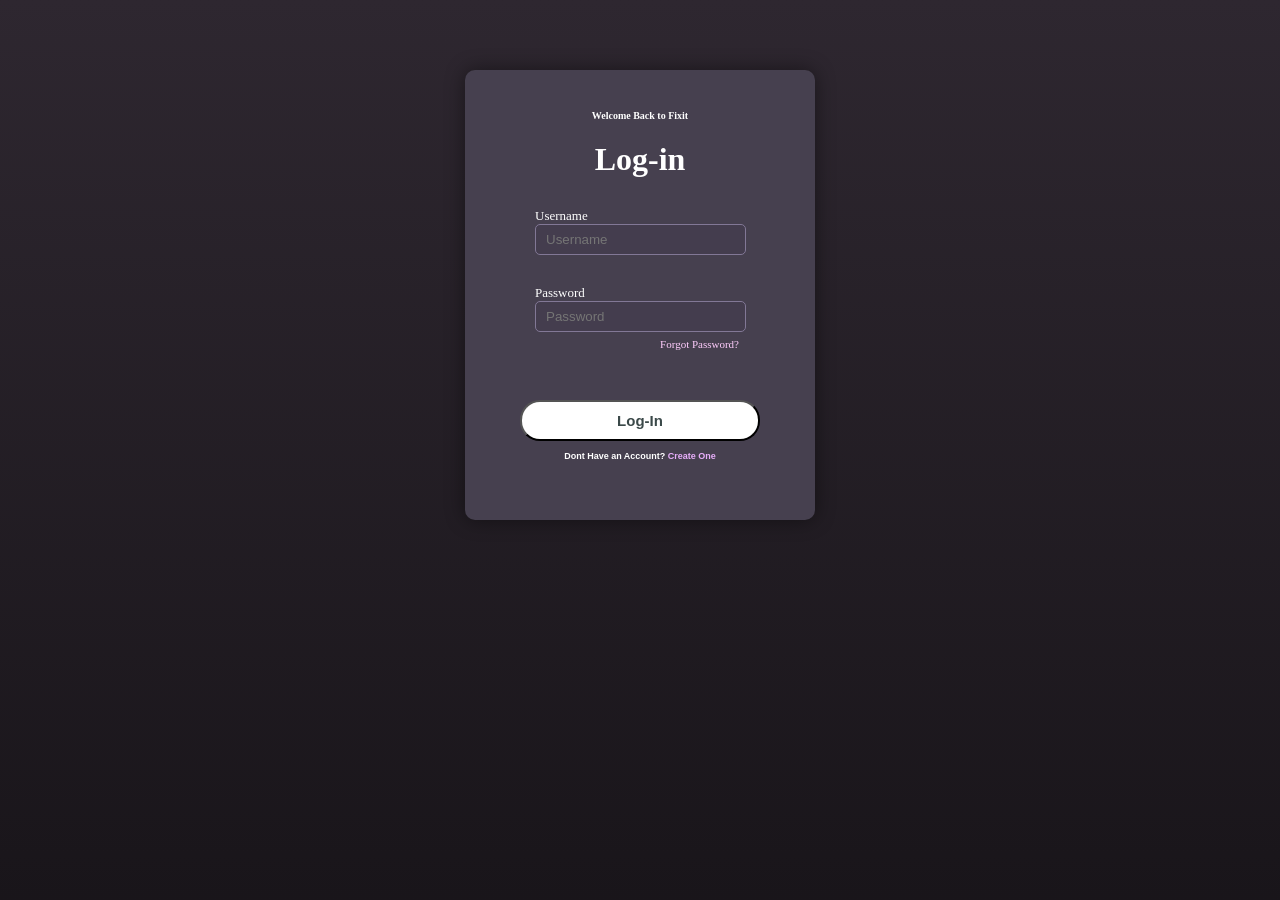
<file: index.html>
<!DOCTYPE html>
<html lang="en">
<head>
    <meta charset="UTF-8">
    <meta name="viewport" content="width=device-width, initial-scale=1.0">
    <link href="Login&SigninStyle.css" rel="stylesheet"/>
    <title>Log-in | Fixit</title>
</head>
<body>
    
    <div id="Login">
            <div id="LoginBox">
                <h3>Welcome Back to Fixit</h3>
                <form action="LandingPage.html">
                <h1>Log-in</h1>

                <div id="LoginDetails">
                <label>Username</label>
                <input type="text" placeholder="Username" required>
                </div>

                <div id="LoginDetails">
                <label>Password</label>
                <input type="password" placeholder="Password" required> 
                <p>Forgot Password?</p>
                </div>

                <button type="submit">Log-In</button>
                </form>
                
                <h2>Dont Have an Account? <a href="Signin.html">Create One</a></h2>
            </div>
    </div>
    
</body>
</html>
</file>
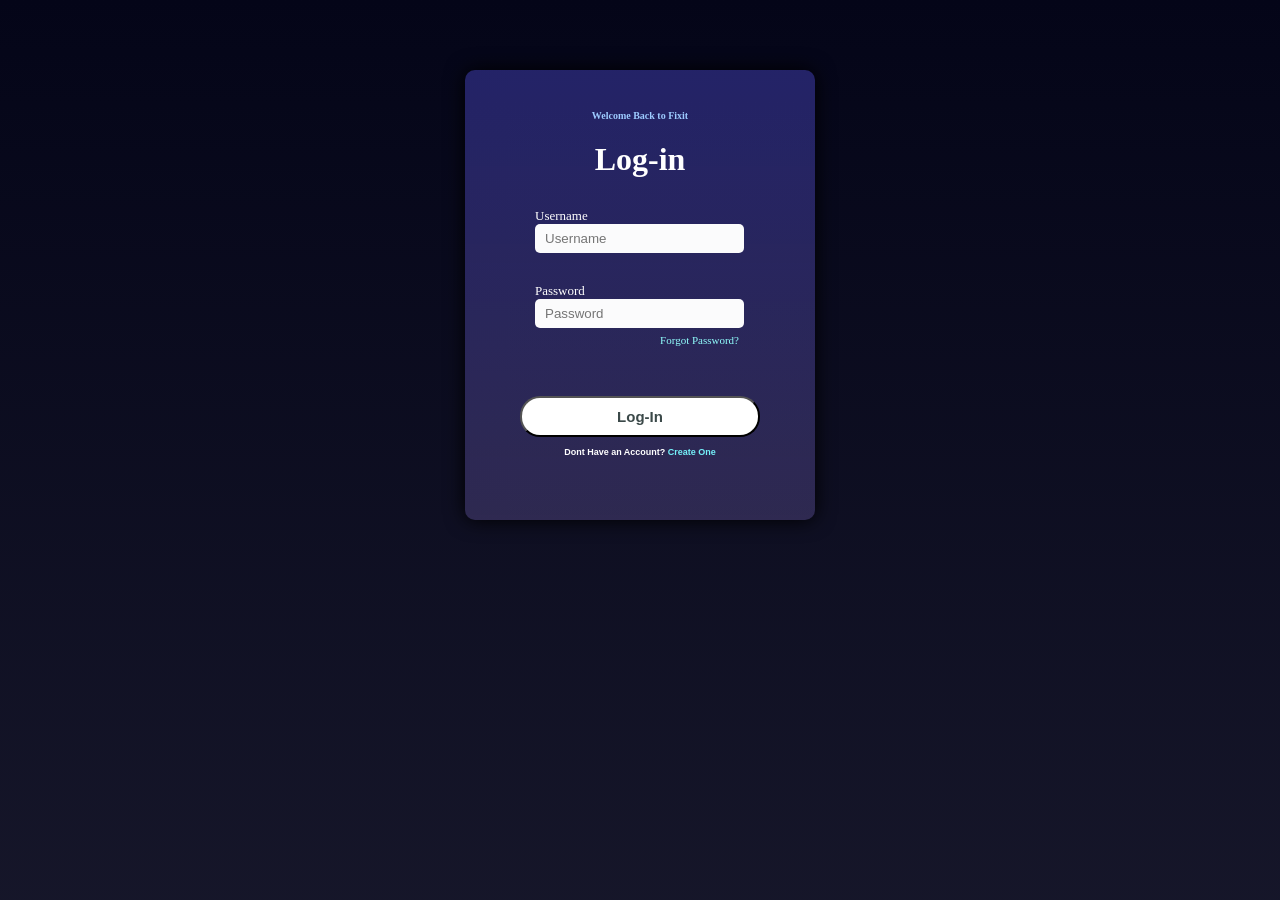
<file: Pages/index.html>
<!DOCTYPE html>
<html lang="en">
<head>
    <meta charset="UTF-8">
    <meta name="viewport" content="width=device-width, initial-scale=1.0">
    <link href="../Style/Login&SigninStyle.css" rel="stylesheet"/>
    <title>Log-in | Fixit</title>
</head>
<body>
    
    <div id="Login">
            <div id="LoginBox">
                <h3>Welcome Back to Fixit</h3>
                <form action="LandingPage.html">
                <h1>Log-in</h1>

                <div id="LoginDetails">
                <label>Username</label>
                <input type="text" placeholder="Username" required>
                </div>

                <div id="LoginDetails">
                <label>Password</label>
                <input type="password" placeholder="Password" required> 
                <p>Forgot Password?</p>
                </div>

                <button type="submit">Log-In</button>
                </form>
                
                <h2>Dont Have an Account? <a href="Signin.html">Create One</a></h2>
            </div>
    </div>
    
</body>
</html>
</file>
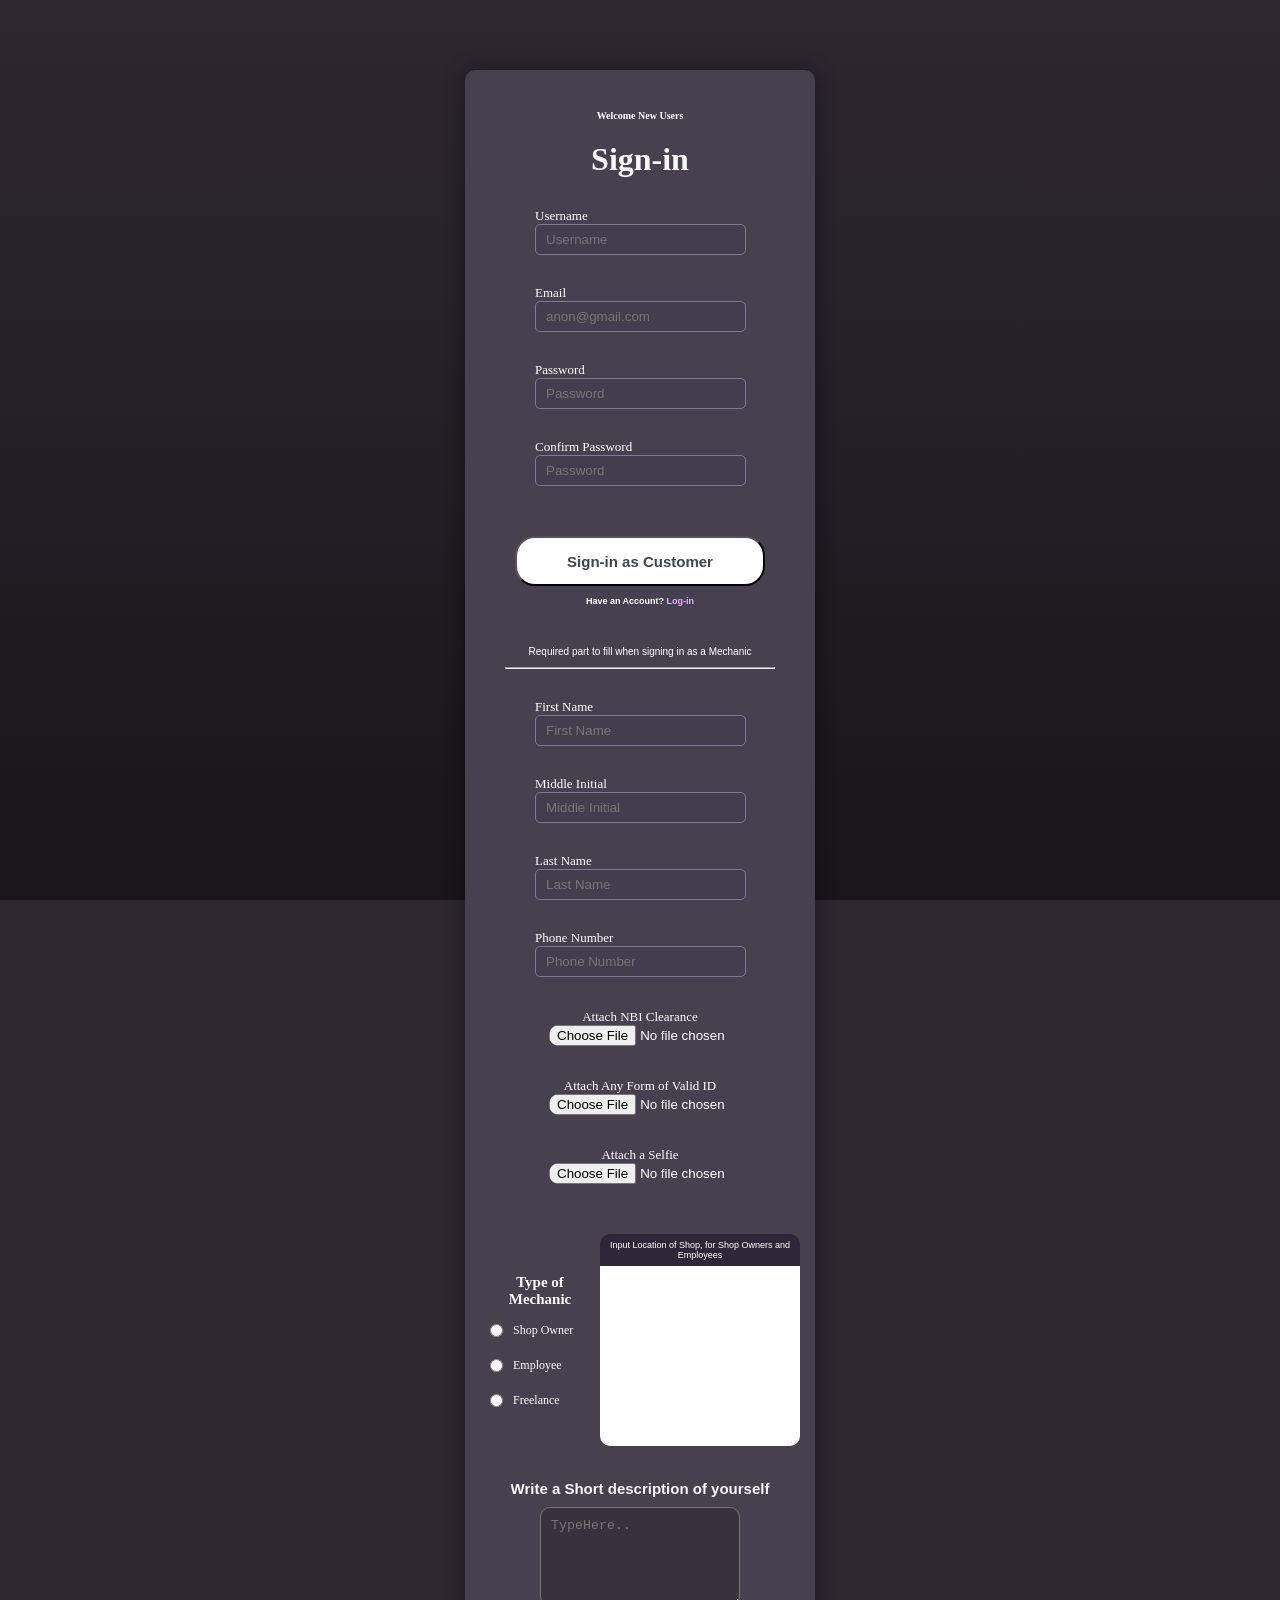
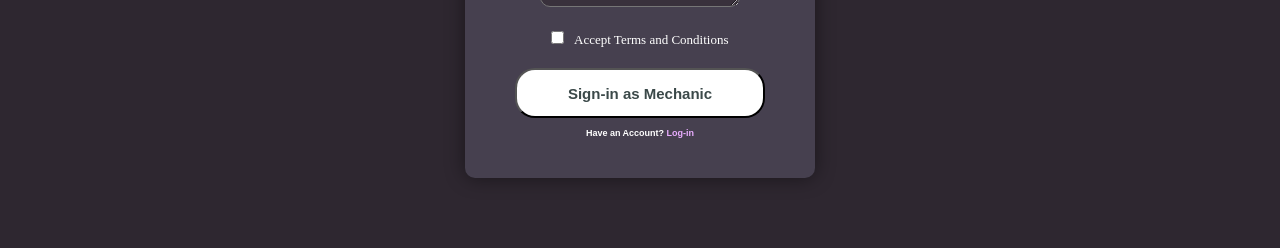
<file: Signin.html>
<!DOCTYPE html>
<html lang="en">
<head>
    <meta charset="UTF-8">
    <meta name="viewport" content="width=device-width, initial-scale=1.0">
    <link href="Login&SigninStyle.css" rel="stylesheet"/>
    <title>Sign-in | Fixit</title>
</head>
<body>
    
    <div id="Sign-in">
        <div id="Sign-inBox">

                    <form action="LandingPage.html">
                        <h3>Welcome New Users</h3>
                        <h1>Sign-in</h1>

                        <div id="Sign-inDetails">
                        <label>Username</label>
                        <input type="text" placeholder="Username" required>
                        </div>

                        <div id="Sign-inDetails">
                        <label>Email</label>
                        <input type="email" placeholder="anon@gmail.com" required>
                        </div>

                        <div id="Sign-inDetails">
                        <label>Password</label>
                        <input type="password" placeholder="Password" required> 
                        </div>

                        <div id="Sign-inDetails">
                        <label>Confirm Password</label>
                        <input type="password" placeholder="Password" required> 
                        </div>
                    
                        <button type="submit">Sign-in as Customer</button>
                    </form>
                    <h2>Have an Account? <a href="index.html">Log-in</a></h2>

                    <p>Required part to fill when signing in as a Mechanic</p>
                    <hr>
                    
                <form action="LandingPage.html">
                    <div id="Sign-inDetails">
                        <label>First Name</label>
                        <input type="text" placeholder="First Name" required> 
                    </div>

                    <div id="Sign-inDetails">
                        <label>Middle Initial</label>
                        <input type="text" placeholder="Middle Initial" required> 
                    </div>

                    <div id="Sign-inDetails">
                        <label>Last Name</label>
                        <input type="text" placeholder="Last Name" required> 
                    </div>

                    <div id="Sign-inDetails">
                        <label>Phone Number</label>
                        <input type="tel" placeholder="Phone Number" required> 
                    </div>

                    <div id="SecuritySignin">
                        <label>Attach NBI Clearance</label>
                        <input type="file" required> 
                    </div>

                    <div id="SecuritySignin">
                        <label>Attach Any Form of Valid ID</label>
                        <input type="file" required> 
                    </div>

                    <div id="SecuritySignin">
                        <label>Attach a Selfie</label>
                        <input type="file" required> 
                    </div>

                    <div id="Security2">

                        <div id="RadioThingy">
                            <h1>Type of Mechanic</h1>
                            <div id="RadioThingyBox">
                                <input type="radio" name="TypeOfMechanic" required> 
                                <label>Shop Owner</label>
                            </div>
                            <div id="RadioThingyBox">
                                <input type="radio" name="TypeOfMechanic" required> 
                                <label>Employee</label>
                            </div>
                            <div id="RadioThingyBox">
                                <input type="radio" name="TypeOfMechanic" required> 
                                <label>Freelance</label>
                            </div>
                        </div>

                        <div id="Map">
                            <div id="Location"> 
                                    <p>Input Location of Shop, for Shop Owners and Employees</p>
                            <iframe src="https://www.google.com/maps/embed?pb=!1m14!1m12!1m3!1d15843.348182642143!2d122.07577126219483!3d6.910079572346549!2m3!1f0!2f0!3f0!3m2!1i1024!2i768!4f13.1!5e0!3m2!1sen!2sph!4v1772343124609!5m2!1sen!2sph" width="600" height="450" style="border:0;" allowfullscreen="" loading="lazy" referrerpolicy="no-referrer-when-downgrade"></iframe>
                            </div>
                        </div>
                    </div>

                    <div id="DescriptionofMechanic">
                        <h1>Write a Short description of yourself</h1>
                        <textarea placeholder="TypeHere.." required></textarea>
                    </div>
                    
                    <div id="TermsConditions">
                        <input type="checkbox" required>
                        <label> Accept Terms and Conditions </label>
                    </div>

                    <button type="submit">Sign-in as Mechanic</button>
                </form> 
            <h2>Have an Account? <a href="index.html">Log-in</a></h2>
        </div>
    </div>
    
</body>
</html>
</file>
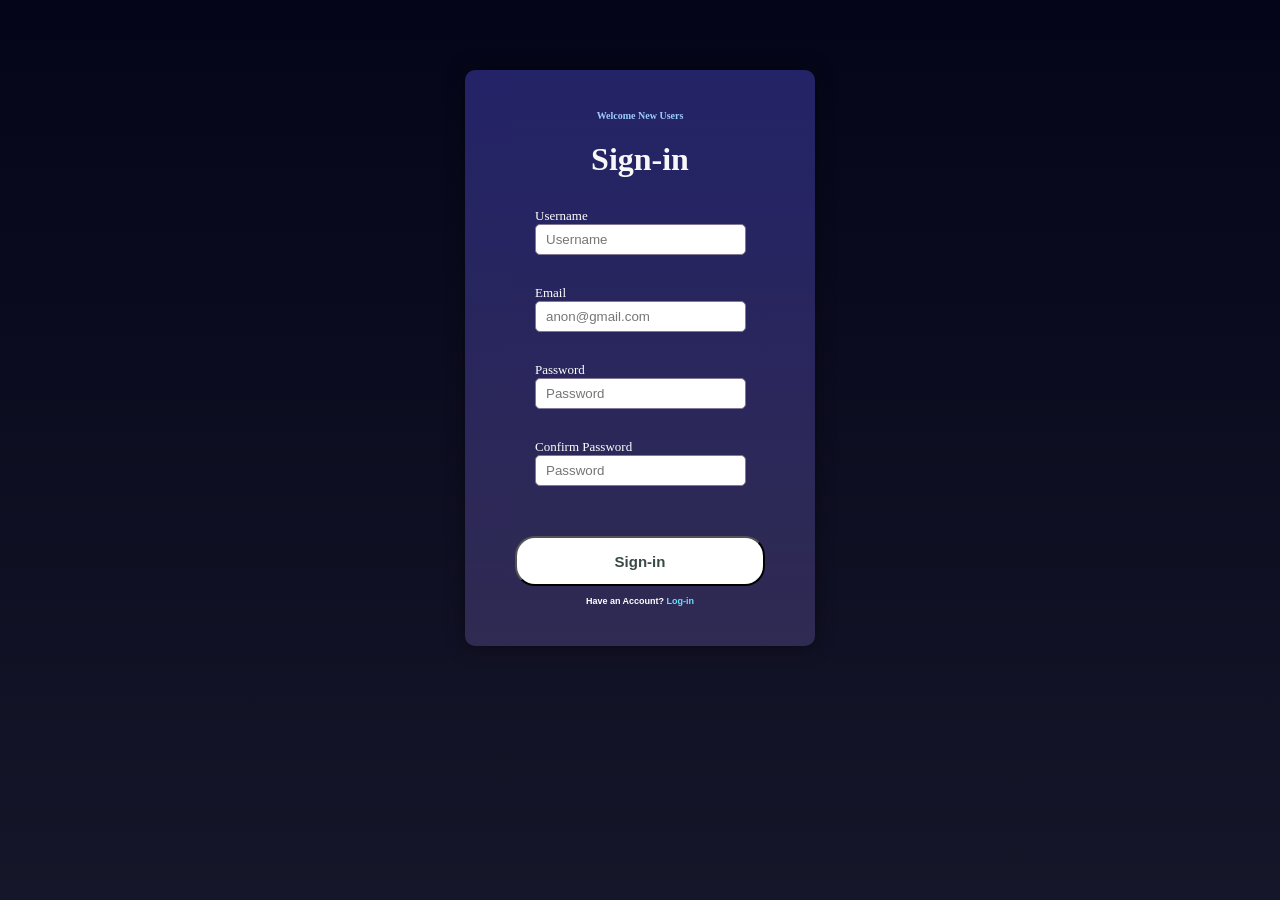
<file: Pages/Signin.html>
<!DOCTYPE html>
<html lang="en">
<head>
    <meta charset="UTF-8">
    <meta name="viewport" content="width=device-width, initial-scale=1.0">
    <link href="../Style/Login&SigninStyle.css" rel="stylesheet"/>
    <title>Sign-in | Fixit</title>
</head>
<body>
    
    <div id="Sign-in">
        <div id="Sign-inBox">

                    <form action="LandingPage.html">
                        <h3>Welcome New Users</h3>
                        <h1>Sign-in</h1>

                        <div id="Sign-inDetails">
                        <label>Username</label>
                        <input type="text" placeholder="Username" required>
                        </div>

                        <div id="Sign-inDetails">
                        <label>Email</label>
                        <input type="email" placeholder="anon@gmail.com" required>
                        </div>

                        <div id="Sign-inDetails">
                        <label>Password</label>
                        <input type="password" placeholder="Password" required> 
                        </div>

                        <div id="Sign-inDetails">
                        <label>Confirm Password</label>
                        <input type="password" placeholder="Password" required> 
                        </div>
                    
                        <button type="submit">Sign-in</button>
                    </form>
                    <h2>Have an Account? <a href="index.html">Log-in</a></h2>
<!-- 
                    
                <p>Required part to fill when signing in as a Mechanic</p>
                    <hr>
                    
                <form action="LandingPage.html">
                    <div id="Sign-inDetails">
                        <label>First Name</label>
                        <input type="text" placeholder="First Name" required> 
                    </div>

                    <div id="Sign-inDetails">
                        <label>Middle Initial</label>
                        <input type="text" placeholder="Middle Initial" required> 
                    </div>

                    <div id="Sign-inDetails">
                        <label>Last Name</label>
                        <input type="text" placeholder="Last Name" required> 
                    </div>

                    <div id="Sign-inDetails">
                        <label>Phone Number</label>
                        <input type="tel" placeholder="Phone Number" required> 
                    </div>

                    <div id="SecuritySignin">
                        <label>Attach NBI Clearance</label>
                        <input type="file" required> 
                    </div>

                    <div id="SecuritySignin">
                        <label>Attach Any Form of Valid ID</label>
                        <input type="file" required> 
                    </div>

                    <div id="SecuritySignin">
                        <label>Attach a Selfie</label>
                        <input type="file" required> 
                    </div>

                    <div id="Security2">

                        <div id="RadioThingy">
                            <h1>Type of Mechanic</h1>
                            <div id="RadioThingyBox">
                                <input type="radio" name="TypeOfMechanic" required> 
                                <label>Shop Owner</label>
                            </div>
                            <div id="RadioThingyBox">
                                <input type="radio" name="TypeOfMechanic" required> 
                                <label>Employee</label>
                            </div>
                            <div id="RadioThingyBox">
                                <input type="radio" name="TypeOfMechanic" required> 
                                <label>Freelance</label>
                            </div>
                        </div>

                        <div id="Map">
                            <div id="Location"> 
                                    <p>Input Location of Shop, for Shop Owners and Employees</p>
                            <iframe src="https://www.google.com/maps/embed?pb=!1m14!1m12!1m3!1d15843.348182642143!2d122.07577126219483!3d6.910079572346549!2m3!1f0!2f0!3f0!3m2!1i1024!2i768!4f13.1!5e0!3m2!1sen!2sph!4v1772343124609!5m2!1sen!2sph" width="600" height="450" style="border:0;" allowfullscreen="" loading="lazy" referrerpolicy="no-referrer-when-downgrade"></iframe>
                            </div>
                        </div>
                    </div>

                    <div id="DescriptionofMechanic">
                        <h1>Write a Short description of yourself</h1>
                        <textarea placeholder="TypeHere.." required></textarea>
                    </div>
                    
                    <div id="TermsConditions">
                        <input type="checkbox" required>
                        <label> Accept Terms and Conditions </label>
                    </div>

                    <button type="submit">Sign-in as Mechanic</button>
                </form> 
            <h2>Have an Account? <a href="index.html">Log-in</a></h2>
        -->
        
        </div>
    </div>
    
</body>
</html>
</file>
<file: Login&SigninStyle.css>
/* Global Selectors */
*{
    padding: 0%;
    margin: 0%;
    box-sizing: border-box;  
}

body{
    background-repeat: no-repeat;
    background-position: center;
    background-size:cover;
    background-image: linear-gradient( rgb(46, 39, 48),rgba(0, 0, 0, 0.459));
    background-color: rgb(46, 39, 48);
    background-attachment:fixed ;
}

/* End of Global Selectors */

/* Login Page Design */

#Login{
    flex-wrap: wrap;
    display: flex;
    justify-content: center;
    align-items: center;
    align-content: center;
    animation: login 0.4s ease-in-out;
}

@keyframes login{
    0%{transform: translateY(13px); opacity: 0;}
    100%{transform: translateY(0px); opacity: 1;}
}

#LoginBox{
    flex-wrap: wrap;
    text-align: center;
    box-shadow: 0 0 20px rgba(4, 4, 4, 0.448);
    color: rgb(255, 255, 255);
    border-radius: 10px;
    width: 350px;
    height: 450px;
    background-color: rgb(70, 64, 79);
    padding: 40px;
    margin: 70px;
}

#LoginBox h1{
    color: rgb(255, 255, 255);
}


#LoginDetails{
    font-size: 13px;
    color: rgb(255, 255, 255);
    text-align: left;
    margin: 30px;
    width: 204px;
}

#LoginBox h3{
    font-family:Georgia, 'Times New Roman', Times, serif;
    text-align: center;
    margin: 0px 0px 20px 0px;
    font-size: 10px;
    color: rgb(255, 255, 255);
}

#LoginDetails p{
    color: rgb(255, 205, 253);
    text-align: right;
    font-size: 11px;
    margin: 6px 0px 0px 0px;
}

#LoginDetails label{
    transition: all 0.2s ease-in-out;
}

#LoginDetails:hover label{
    margin: 0px 0px 0px 5px;
    font-weight: bolder;
}

#LoginDetails input{
    color: aliceblue;
    background-color: rgb(68, 61, 78);
    padding: 7px 30px 7px 10px;
    border-radius: 5px;
    border: 1px solid rgb(130, 120, 150);
}

#LoginBox Button{
    margin: 20px 0px 10px 0px;
    background-color: rgb(255, 255, 255);
    color: rgb(59, 73, 73);
    font-weight: 900;
    font-family: 'Gill Sans', 'Gill Sans MT', Calibri, 'Trebuchet MS', sans-serif;
    font-size: 15px;
    width: 240px;
    border-radius: 20px ;
    padding: 10px 50px 10px 50px;
    transition: all 0.2s ease-in-out;
}

#LoginBox Button:hover{
    background-color: rgb(249, 227, 255);
    color: rgb(28, 44, 44);
    transform: translateY(-2px);
    
}

#LoginBox h2{
    text-align: center;
    font-family:'Lucida Sans', 'Lucida Sans Regular', 'Lucida Grande', 'Lucida Sans Unicode', Geneva, Verdana, sans-serif;
    font-size: 9px;
    color: rgb(255, 255, 255);
}

#LoginBox a{
    font-family:'Lucida Sans', 'Lucida Sans Regular', 'Lucida Grande', 'Lucida Sans Unicode', Geneva, Verdana, sans-serif;
    color: rgb(232, 175, 251);
    text-decoration: none;
    transition: all 0.2s ease-in-out;
}

#LoginBox a:hover{
    color: rgb(158, 255, 208);
}

/* End of Login Page Design */


/* Sign-in Page Design */

#Sign-in{
    flex-wrap: wrap;
    display: flex;
    justify-content: center;
    align-items: center;
    align-content: center;
    animation: signin 0.4s ease-in-out;
}

@keyframes signin{
    0%{transform: translateY(15px); opacity: 0;}
    100%{transform: translateY(0px); opacity: 1;}
}

#Sign-inBox{
    flex-wrap: wrap;
    text-align: center;
    box-shadow: 0 0 20px rgba(4, 4, 4, 0.448);
    color: rgb(255, 255, 255);
    border-radius: 10px;
    width: 350px;
    background-color: rgb(70, 64, 79);
    padding: 40px;
    margin: 70px;
}

#Sign-inBox h1{
    color: rgb(248, 248, 248);
}

#Sign-inDetails{
    font-size: 13px;
    color: rgb(255, 255, 255);
    text-align: left;
    margin: 30px;
    width: 204px;
}

#Sign-inDetails label{
    transition: all 0.2s ease-in-out;
}

#Sign-inDetails:hover label{
    margin: 0px 0px 0px 5px;
    font-weight: bolder;
}

#Sign-inDetails input{
    color: aliceblue;
    background-color: rgb(68, 61, 78);
    padding: 7px 30px 7px 10px;
    border-radius: 5px;
    border: 1px solid rgb(130, 120, 150);
}

#Sign-inBox Button{
    margin: 20px 0px 10px 0px;
    background-color: rgb(255, 255, 255);
    color: rgb(59, 73, 73);
    font-weight: 900;
    font-family: 'Gill Sans', 'Gill Sans MT', Calibri, 'Trebuchet MS', sans-serif;
    font-size: 15px;
    width: 250px;
    height: 50px;
    border-radius: 20px ;
    padding: 10px 30px 10px 30px;
    transition: all 0.2s ease-in-out;
}

#Sign-inBox Button:hover{
    background-color: rgb(244, 210, 255);
    color: rgb(28, 44, 44);
    transform: translateY(-2px);
    
}

#Sign-inBox h2{
    text-align: center;
    font-family:'Lucida Sans', 'Lucida Sans Regular', 'Lucida Grande', 'Lucida Sans Unicode', Geneva, Verdana, sans-serif;
    font-size: 9px;
    color: rgb(255, 255, 255);
}

#Sign-inBox h3{
    font-family:Georgia, 'Times New Roman', Times, serif;
    text-align: center;
    margin: 0px 0px 20px 0px;
    font-size: 10px;
    color: rgb(255, 255, 255);
}

#Sign-inBox p{
    margin: 40px 0px 10px 0px;
    text-align: center;
    font-family:Verdana, Geneva, Tahoma, sans-serif;
    font-size: 10px;
    color: rgb(255, 255, 255);
}

#Sign-inBox a{
    font-family:'Lucida Sans', 'Lucida Sans Regular', 'Lucida Grande', 'Lucida Sans Unicode', Geneva, Verdana, sans-serif;
    color: rgb(233, 173, 255);
    text-decoration: none;
    transition: all 0.2s ease-in-out;
}

#Sign-inBox a:hover{
    color: rgb(0, 255, 195);
}

/* Security Sign-in Page Design */

#Security2{
    display: flex;
    margin: 50px 0px 20px 0px;
}

#SecuritySignin{
    text-align: center;
    margin: 30px 0px 20px 0px;

}

#SecuritySignin input{
    color: rgb(255, 255, 255);
    border-radius: 10px;
    margin: 0px 0px 0px 44px;
}

#SecuritySignin label{
    color: rgb(255, 255, 255);
    font-size: 13px;

}

#RadioThingy{
    margin: 40px 10px 0px -15px;
    width: 100px;
    text-align: center;
    color: rgb(254, 253, 255);
}

#RadioThingy h1{ 
    text-align: center;
    font-size: 15px;
    color: rgb(255, 255, 255);
}

#RadioThingyBox{
    align-items: center;
    flex-wrap: wrap;
    display: flex;
    font-size: 12px;
    margin: 10px 0px 0px 0px;
}

#RadioThingyBox label{
    margin: 5px 0px;
}

#RadioThingyBox input{
    margin: 5px 10px 5px 0px;
}

#Map{
    width: 170px;
    display: flex;
}

#Location p{

    border-radius: 10px 10px 0px 0px;
    padding: 6px;
    background-color: rgb(47, 39, 55);
    flex-basis: 100%;
    font-size: 9px;
    margin: 0px 0px 0px 0px;
}

#Location iframe{
    background-color: rgb(255, 255, 255);
    height: 180px;
    width: 200px;
    border-radius: 0px 0px 10px 10px;
}

#DescriptionofMechanic{
    margin: 30px 0px 0px 0px;
}

#DescriptionofMechanic h1{
    font-size: 15px;
    margin: 10px 0px;
    font-family:Arial, Helvetica, sans-serif;
}

#DescriptionofMechanic textarea{
    padding: 10px;
    color: rgb(255, 255, 255);
    height: 100px;
    width: 200px;
    border-radius: 10px;
    background-color: rgb(57, 49, 60);
}

#TermsConditions{
    margin: 20px 0px 0px 0px;
    font-size: 13px;
    color: rgb(255, 255, 255);
}

#TermsConditions input{
    margin: 0px 7px 0px 0px;
}
/* End Security of Sign-in Page Design */

/* End of Sign-in Page Design */
</file>
<file: Style/Login&SigninStyle.css>
/* Global Selectors */
*{
    padding: 0%;
    margin: 0%;
    box-sizing: border-box;  
}

body{
    background-attachment: fixed;
    background-position: center;
    background-size: cover;
    background-image: linear-gradient( rgb(4, 5, 24),rgba(6, 11, 37, 0.609));
    background-color: rgb(46, 39, 48);
}

/* End of Global Selectors */

/* Login Page Design */

#Login{
    flex-wrap: wrap;
    display: flex;
    justify-content: center;
    align-items: center;
    align-content: center;
    animation: login 0.4s ease-in-out;
}

@keyframes login{
    0%{transform: translateY(13px); opacity: 0;}
    100%{transform: translateY(0px); opacity: 1;}
}

#LoginBox{
    flex-wrap: wrap;
    text-align: center;
    box-shadow: 0 0 20px rgb(0, 0, 0);
    color: rgb(255, 255, 255);
    border-radius: 10px;
    width: 350px;
    height: 450px;
    background-image: linear-gradient(rgba(20, 20, 162, 0.354),rgba(35, 13, 94, 0.209));
    background-color: rgba(110, 108, 151, 0.371);
    padding: 40px;
    margin: 70px;
}

#LoginBox h1{
    color: rgb(255, 255, 255);
}


#LoginDetails{
    font-size: 13px;
    color: rgb(255, 255, 255);
    text-align: left;
    margin: 30px;
    width: 204px;
}

#LoginBox h3{
    font-family:Georgia, 'Times New Roman', Times, serif;
    text-align: center;
    margin: 0px 0px 20px 0px;
    font-size: 10px;
    color: rgb(157, 203, 255);
}

#LoginDetails p{
    color: rgb(145, 255, 253);
    text-align: right;
    font-size: 11px;
    margin: 6px 0px 0px 0px;
}

#LoginDetails label{
    transition: all 0.2s ease-in-out;
}

#LoginDetails:hover label{
    margin: 0px 0px 0px 5px;
    font-weight: bolder;
}

#LoginDetails input{
    color: rgb(0, 0, 0);
    background-color: rgb(251, 251, 252);
    padding: 7px 30px 7px 10px;
    border-radius: 5px;
    border: 0px solid rgb(29, 17, 255);
}

#LoginBox Button{
    margin: 20px 0px 10px 0px;
    background-color: rgb(255, 255, 255);
    color: rgb(59, 73, 73);
    font-weight: 900;
    font-family: 'Gill Sans', 'Gill Sans MT', Calibri, 'Trebuchet MS', sans-serif;
    font-size: 15px;
    width: 240px;
    border-radius: 20px ;
    padding: 10px 50px 10px 50px;
    transition: all 0.2s ease-in-out;
}

#LoginBox Button:hover{
    background-color: rgb(187, 198, 248);
    color: rgb(28, 44, 44);
    transform: translateY(-2px);
    
}

#LoginBox h2{
    text-align: center;
    font-family:'Lucida Sans', 'Lucida Sans Regular', 'Lucida Grande', 'Lucida Sans Unicode', Geneva, Verdana, sans-serif;
    font-size: 9px;
    color: rgb(255, 255, 255);
}

#LoginBox a{
    font-family:'Lucida Sans', 'Lucida Sans Regular', 'Lucida Grande', 'Lucida Sans Unicode', Geneva, Verdana, sans-serif;
    color: rgb(116, 241, 250);
    text-decoration: none;
    transition: all 0.2s ease-in-out;
}

#LoginBox a:hover{
    color: rgb(158, 158, 255);
}

/* End of Login Page Design */


/* Sign-in Page Design */

#Sign-in{
    flex-wrap: wrap;
    display: flex;
    justify-content: center;
    align-items: center;
    align-content: center;
    animation: signin 0.4s ease-in-out;
}

@keyframes signin{
    0%{transform: translateY(15px); opacity: 0;}
    100%{transform: translateY(0px); opacity: 1;}
}

#Sign-inBox{
    flex-wrap: wrap;
    text-align: center;
    box-shadow: 0 0 20px rgba(4, 4, 4, 0.448);
    color: rgb(255, 255, 255);
    border-radius: 10px;
    width: 350px;
    background-image: linear-gradient(rgba(20, 20, 162, 0.354),rgba(35, 13, 94, 0.209));
    background-color: rgba(110, 108, 151, 0.371);
    padding: 40px;
    margin: 70px;
}

#Sign-inBox h1{
    color: rgb(248, 248, 248);
}

#Sign-inDetails{
    font-size: 13px;
    color: rgb(255, 255, 255);
    text-align: left;
    margin: 30px;
    width: 204px;
}

#Sign-inDetails label{
    transition: all 0.2s ease-in-out;
}

#Sign-inDetails:hover label{
    margin: 0px 0px 0px 5px;
    font-weight: bolder;
}

#Sign-inDetails input{
    color: rgb(0, 0, 0);
    background-color: rgb(255, 255, 255);
    padding: 7px 30px 7px 10px;
    border-radius: 5px;
    border: 1px solid rgb(130, 120, 150);
}

#Sign-inBox Button{
    margin: 20px 0px 10px 0px;
    background-color: rgb(255, 255, 255);
    color: rgb(59, 73, 73);
    font-weight: 900;
    font-family: 'Gill Sans', 'Gill Sans MT', Calibri, 'Trebuchet MS', sans-serif;
    font-size: 15px;
    width: 250px;
    height: 50px;
    border-radius: 20px ;
    padding: 10px 30px 10px 30px;
    transition: all 0.2s ease-in-out;
}

#Sign-inBox Button:hover{
    background-color: rgb(188, 188, 251);
    color: rgb(28, 44, 44);
    transform: translateY(-2px);
    
}

#Sign-inBox h2{
    text-align: center;
    font-family:'Lucida Sans', 'Lucida Sans Regular', 'Lucida Grande', 'Lucida Sans Unicode', Geneva, Verdana, sans-serif;
    font-size: 9px;
    color: rgb(255, 255, 255);
}

#Sign-inBox h3{
    font-family:Georgia, 'Times New Roman', Times, serif;
    text-align: center;
    margin: 0px 0px 20px 0px;
    font-size: 10px;
    color: rgb(157, 203, 255);
}

#Sign-inBox p{
    margin: 40px 0px 10px 0px;
    text-align: center;
    font-family:Verdana, Geneva, Tahoma, sans-serif;
    font-size: 10px;
    color: rgb(255, 255, 255);
}

#Sign-inBox a{
    font-family:'Lucida Sans', 'Lucida Sans Regular', 'Lucida Grande', 'Lucida Sans Unicode', Geneva, Verdana, sans-serif;
    color: rgb(109, 221, 255);
    text-decoration: none;
    transition: all 0.2s ease-in-out;
}

#Sign-inBox a:hover{
    color: rgb(197, 195, 255);
}

/* Security Sign-in Page Design */

#Security2{
    display: flex;
    margin: 50px 0px 20px 0px;
}

#SecuritySignin{
    text-align: center;
    margin: 30px 0px 20px 0px;

}

#SecuritySignin input{
    color: rgb(255, 255, 255);
    border-radius: 10px;
    margin: 0px 0px 0px 44px;
}

#SecuritySignin label{
    color: rgb(255, 255, 255);
    font-size: 13px;

}

#RadioThingy{
    margin: 40px 10px 0px -15px;
    width: 100px;
    text-align: center;
    color: rgb(254, 253, 255);
}

#RadioThingy h1{ 
    text-align: center;
    font-size: 15px;
    color: rgb(255, 255, 255);
}

#RadioThingyBox{
    align-items: center;
    flex-wrap: wrap;
    display: flex;
    font-size: 12px;
    margin: 10px 0px 0px 0px;
}

#RadioThingyBox label{
    margin: 5px 0px;
}

#RadioThingyBox input{
    margin: 5px 10px 5px 0px;
}

#Map{
    width: 170px;
    display: flex;
}

#Location p{
    border-radius: 10px 10px 0px 0px;
    padding: 6px;
    background-color: rgb(34, 27, 81);
    flex-basis: 100%;
    font-size: 9px;
    margin: 0px 0px 0px 0px;
}

#Location iframe{
    background-color: rgb(255, 255, 255);
    height: 180px;
    width: 200px;
    border-radius: 0px 0px 10px 10px;
}

#DescriptionofMechanic{
    margin: 30px 0px 0px 0px;
}

#DescriptionofMechanic h1{
    font-size: 15px;
    margin: 10px 0px;
    font-family:Arial, Helvetica, sans-serif;
}

#DescriptionofMechanic textarea{
    padding: 10px;
    color: rgb(255, 255, 255);
    height: 100px;
    width: 200px;
    border-radius: 10px;
    background-color: rgb(57, 49, 60);
}

#TermsConditions{
    margin: 20px 0px 0px 0px;
    font-size: 13px;
    color: rgb(255, 255, 255);
}

#TermsConditions input{
    margin: 0px 7px 0px 0px;
}
/* End Security of Sign-in Page Design */

/* End of Sign-in Page Design */
</file>
